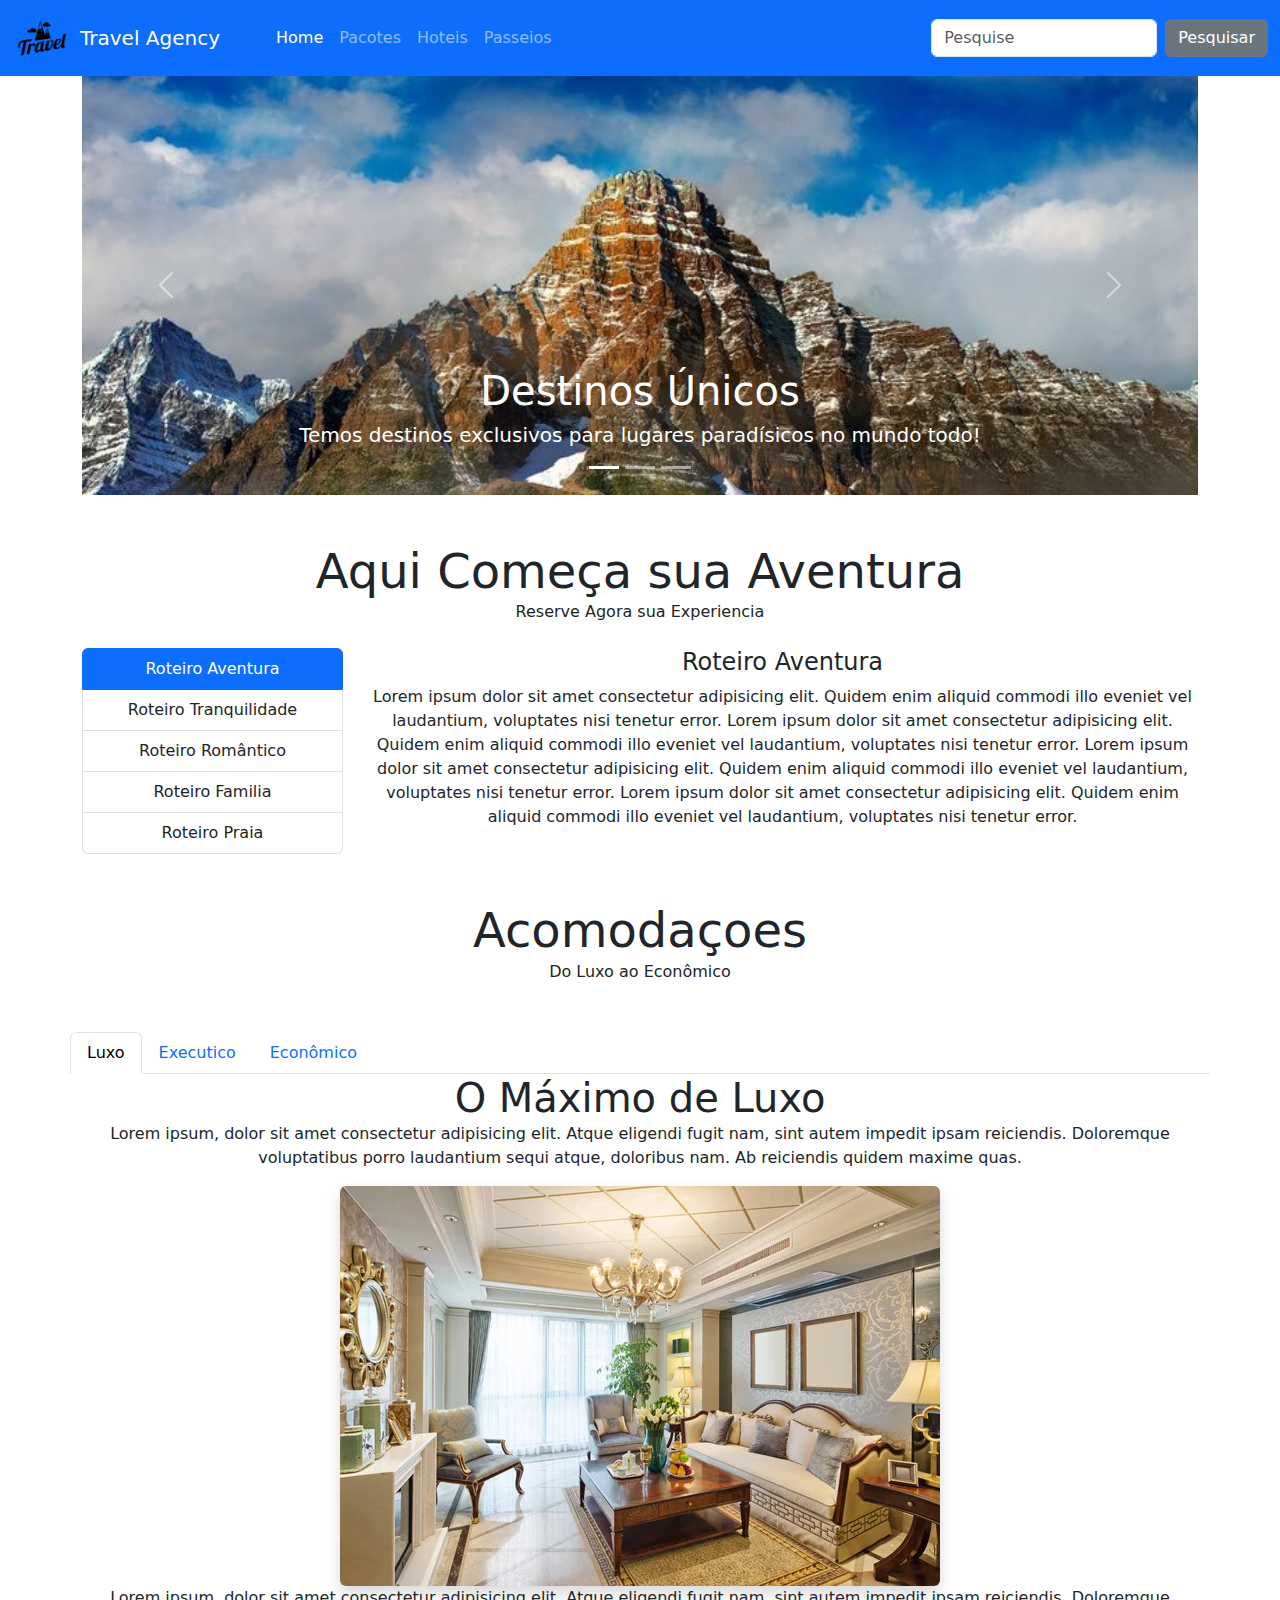
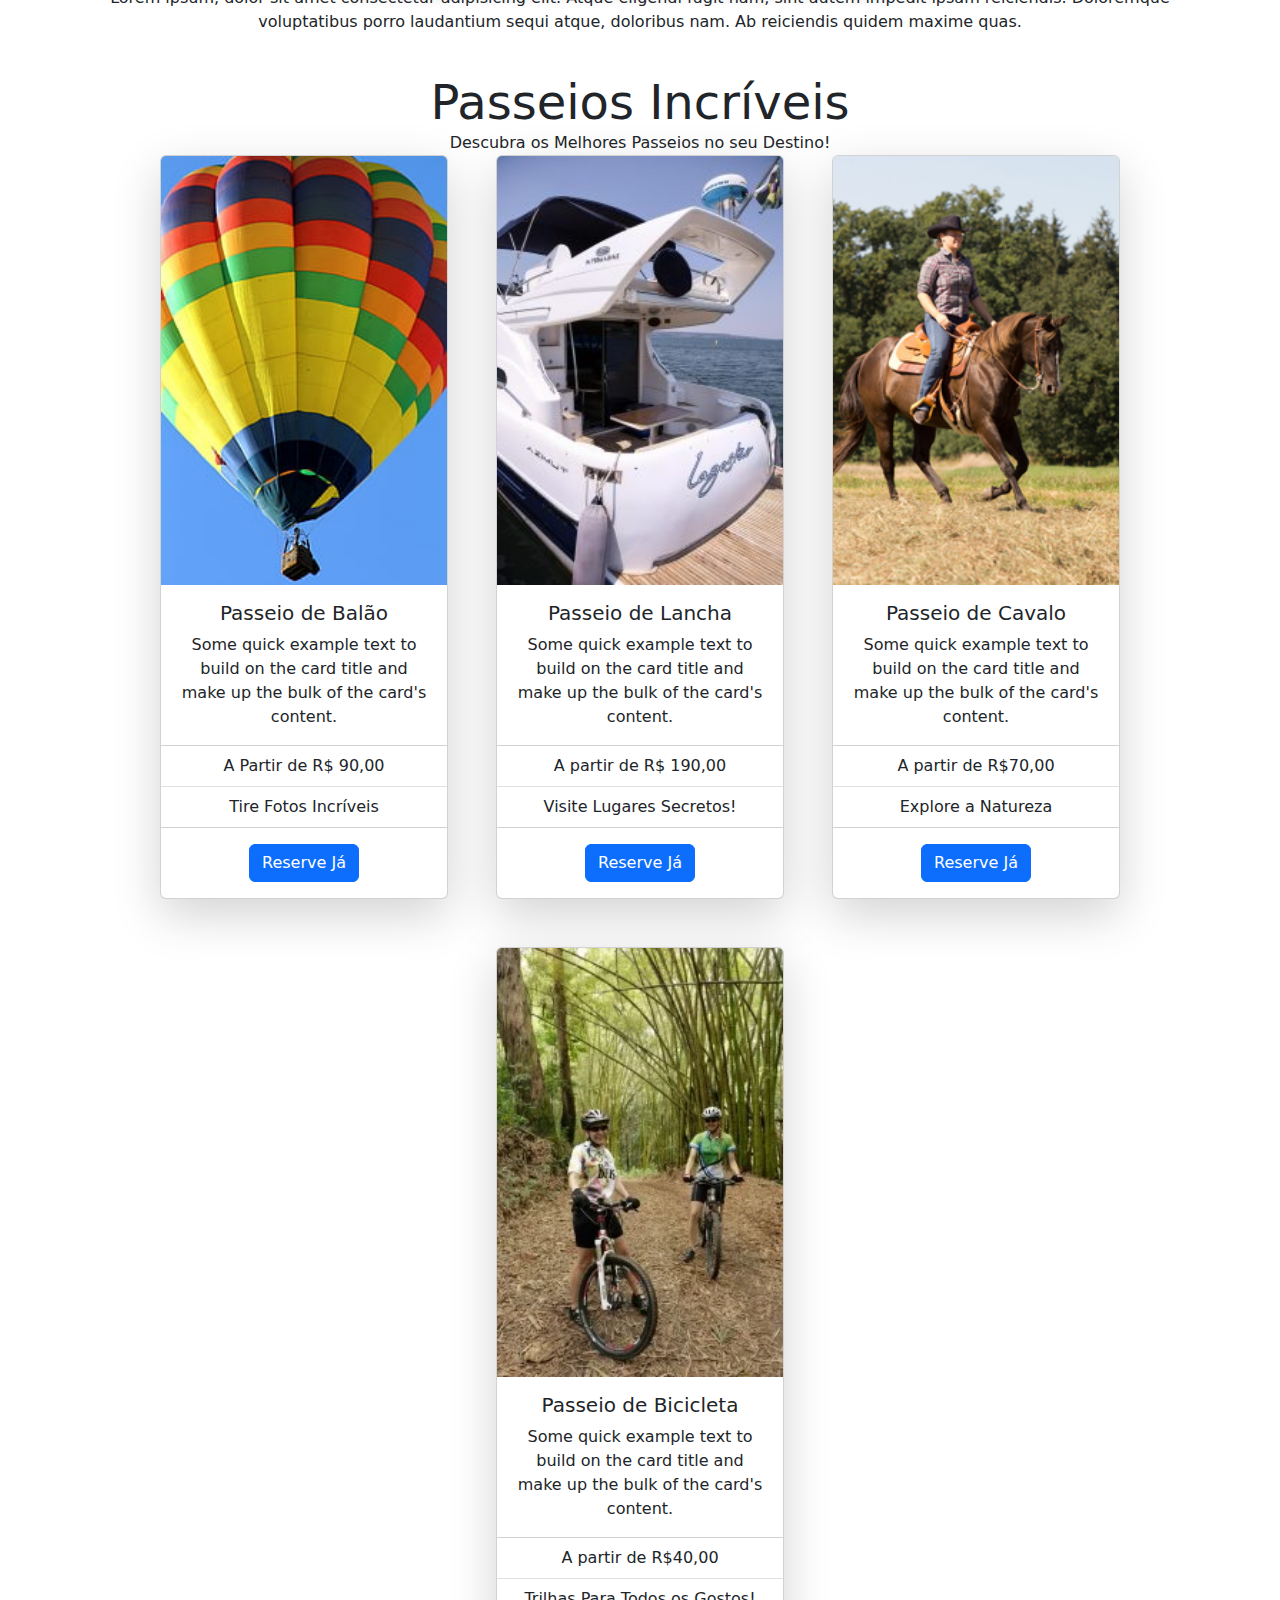
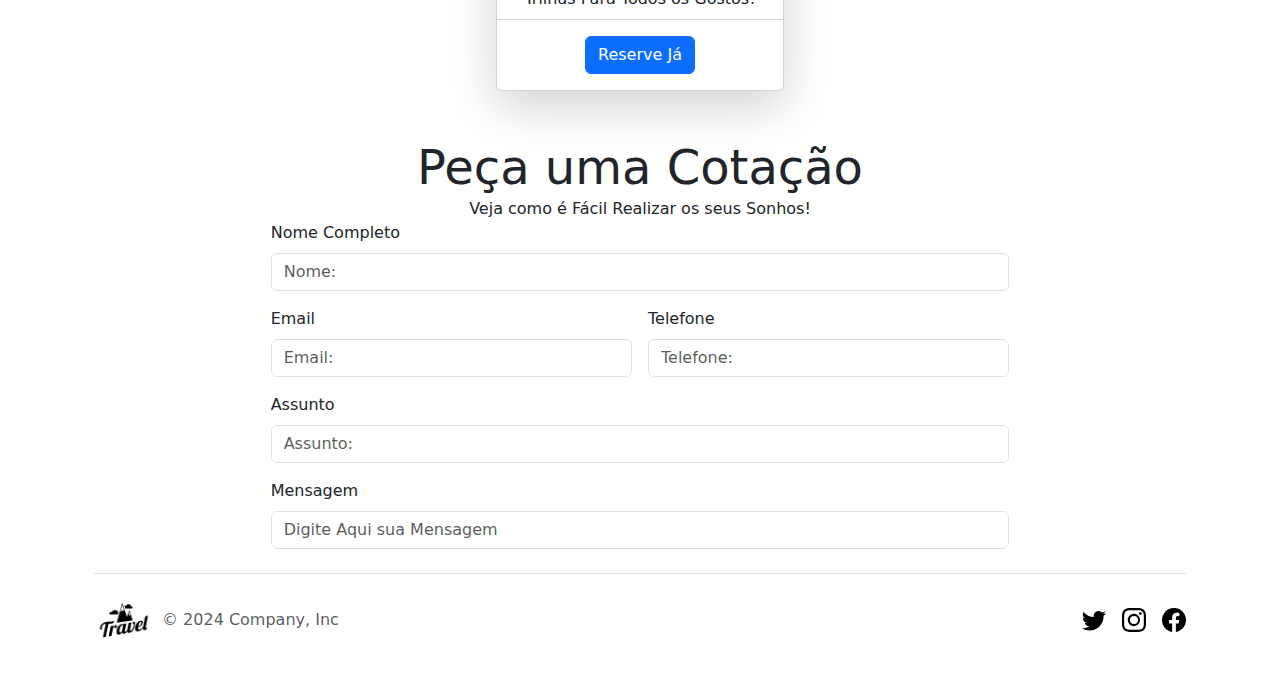
<file: index.html>
<!DOCTYPE html>
<html lang="en">

<head>
    <meta charset="UTF-8">
    <meta name="viewport" content="width=device-width, initial-scale=1.0">
    <title>Travel Agency</title>
    <link rel="stylesheet" href="scrollspy-roteiro.css">
    <link href="https://cdn.jsdelivr.net/npm/bootstrap@5.3.3/dist/css/bootstrap.min.css" rel="stylesheet"
        integrity="sha384-QWTKZyjpPEjISv5WaRU9OFeRpok6YctnYmDr5pNlyT2bRjXh0JMhjY6hW+ALEwIH" crossorigin="anonymous">
    <script src="https://cdn.jsdelivr.net/npm/bootstrap@5.3.3/dist/js/bootstrap.bundle.min.js"
        integrity="sha384-YvpcrYf0tY3lHB60NNkmXc5s9fDVZLESaAA55NDzOxhy9GkcIdslK1eN7N6jIeHz" crossorigin="anonymous">
        </script>
</head>

<body>
    <nav class="navbar navbar-expand-lg bg-primary navbar-dark" >
      <div class="container-fluid">
        <img src="assets/logo.png"  width="60" alt="logo" class="me-2" >  
          <a class="navbar-brand me-5" href="#">Travel Agency</a>
          <button class="navbar-toggler" type="button" data-bs-toggle="collapse" data-bs-target="#navbarSupportedContent" aria-controls="navbarSupportedContent" aria-expanded="false" aria-label="Toggle navigation">
            <span class="navbar-toggler-icon"></span>
          </button>
          <div class="collapse navbar-collapse" id="navbarSupportedContent">
            <ul class="navbar-nav me-auto mb-2 mb-lg-0">
              <li class="nav-item">
                <a class="nav-link active" aria-current="page" href="index.html">Home</a>
              </li>
              <li class="nav-item">
                <a class="nav-link " aria-current="page" href="pacotes.html">Pacotes</a>
              </li>
              <li class="nav-item">
                <a class="nav-link " aria-current="page" href="hoteis.html">Hoteis</a>
              </li>
              <li class="nav-item">
                <a class="nav-link " aria-current="page" href="passeios.html">Passeios</a>
              </li>
             
            </ul>
            <form class="d-flex" role="search">
              <input class="form-control me-2" type="search" placeholder="Pesquise" aria-label="Pesquise">
              <button class="btn btn-secondary" type="submit">Pesquisar</button>
            </form>
          </div>
        </div>
      </nav>

      <div class="container">
        <div id="carouselExampleCaptions" class="carousel slide d-none d-lg-block">
          <div class="carousel-indicators">
            <button type="button" data-bs-target="#carouselExampleCaptions" data-bs-slide-to="0" class="active" aria-current="true" aria-label="Slide 1"></button>
            <button type="button" data-bs-target="#carouselExampleCaptions" data-bs-slide-to="1" aria-label="Slide 2"></button>
            <button type="button" data-bs-target="#carouselExampleCaptions" data-bs-slide-to="2" aria-label="Slide 3"></button>
          </div>
          <div class="carousel-inner">
            <div class="carousel-item active">
              <img src="assets/img1.jpg" class="d-block w-100" alt="...">
              <div class="carousel-caption d-none d-md-block">
                <h1>Destinos Únicos</h1>
                <h5>Temos destinos exclusivos para lugares paradísicos no mundo todo!</h5>
              </div>
            </div>
            <div class="carousel-item">
              <img src="assets/img2.jpg" class="d-block w-100" alt="...">
              <div class="carousel-caption d-none d-md-block">
                <h1>Contato com a natureza</h1>
                <h5>Desconecte do mundo e se conecte com a natureza</h5>
              </div>
            </div>
            <div class="carousel-item">
              <img src="assets/img3.jpg" class="d-block w-100" alt="...">
              <div class="carousel-caption d-none d-md-block">
                <h1>Que tal um mergulho na natureza?</h1>
                <h5>Aproveite nossos pacotes ecológicos exclusivos!</h5>
              </div>
            </div>
          </div>
          <button class="carousel-control-prev" type="button" data-bs-target="#carouselExampleCaptions" data-bs-slide="prev">
            <span class="carousel-control-prev-icon" aria-hidden="true"></span>
            <span class="visually-hidden">Previous</span>
          </button>
          <button class="carousel-control-next" type="button" data-bs-target="#carouselExampleCaptions" data-bs-slide="next">
            <span class="carousel-control-next-icon" aria-hidden="true"></span>
            <span class="visually-hidden">Next</span>
          </button>
        </div>
      </div>
      
      <div class="container text-center mt-5">
        <div class="row">
          <div class="col">
            <div class="display-5">
              Aqui Começa sua Aventura
            </div>
            Reserve Agora sua Experiencia
          </div>
        </div>
        
        <div class="row mt-4">
          <div class="col-3">
            <div id="list-example" class="list-group">
              <a class="list-group-item list-group-item-action" href="#list-item-1">Roteiro Aventura</a>
              <a class="list-group-item list-group-item-action" href="#list-item-2">Roteiro Tranquilidade</a>
              <a class="list-group-item list-group-item-action" href="#list-item-3">Roteiro Romântico</a>
              <a class="list-group-item list-group-item-action" href="#list-item-4">Roteiro Familia</a>
              <a class="list-group-item list-group-item-action" href="#list-item-5">Roteiro Praia</a>
            </div>
          </div>
          <div class="col-9">
            <div data-bs-spy="scroll" data-bs-target="#list-example" data-bs-smooth-scroll="true" class="scrollspy-roteiro" tabindex="0">
              <h4 id="list-item-1">Roteiro Aventura</h4>
              <p>
                Lorem ipsum dolor sit amet consectetur adipisicing elit.
                Quidem enim aliquid commodi illo eveniet vel laudantium,
                voluptates nisi tenetur error. Lorem ipsum dolor sit amet consectetur adipisicing elit.
                Quidem enim aliquid commodi illo eveniet vel laudantium,
                voluptates nisi tenetur error. Lorem ipsum dolor sit amet consectetur adipisicing elit.
                Quidem enim aliquid commodi illo eveniet vel laudantium,
                voluptates nisi tenetur error. Lorem ipsum dolor sit amet consectetur adipisicing elit.
                Quidem enim aliquid commodi illo eveniet vel laudantium,
                voluptates nisi tenetur error.
              </p>
              <h4 id="list-item-2">Roteiro Tranquilidade</h4>
              <p>
                Lorem ipsum dolor sit amet consectetur adipisicing elit.
                Quidem enim aliquid commodi illo eveniet vel laudantium,
                voluptates nisi tenetur error. Lorem ipsum dolor sit amet consectetur adipisicing elit.
                Quidem enim aliquid commodi illo eveniet vel laudantium,
                voluptates nisi tenetur error. Lorem ipsum dolor sit amet consectetur adipisicing elit.
                Quidem enim aliquid commodi illo eveniet vel laudantium,
                voluptates nisi tenetur error. Lorem ipsum dolor sit amet consectetur adipisicing elit.
                Quidem enim aliquid commodi illo eveniet vel laudantium,
                voluptates nisi tenetur error.
              </p>
              <h4 id="list-item-3">Roteiro Romântico</h4>
              <p>
                Lorem ipsum dolor sit amet consectetur adipisicing elit.
                Quidem enim aliquid commodi illo eveniet vel laudantium,
                voluptates nisi tenetur error. Lorem ipsum dolor sit amet consectetur adipisicing elit.
                Quidem enim aliquid commodi illo eveniet vel laudantium,
                voluptates nisi tenetur error. Lorem ipsum dolor sit amet consectetur adipisicing elit.
                Quidem enim aliquid commodi illo eveniet vel laudantium,
                voluptates nisi tenetur error. Lorem ipsum dolor sit amet consectetur adipisicing elit.
                Quidem enim aliquid commodi illo eveniet vel laudantium,
                voluptates nisi tenetur error.
              </p>
              <h4 id="list-item-4">Roteiro Familia</h4>
              <p>
                Lorem ipsum dolor sit amet consectetur adipisicing elit.
                Quidem enim aliquid commodi illo eveniet vel laudantium,
                voluptates nisi tenetur error. Lorem ipsum dolor sit amet consectetur adipisicing elit.
                Quidem enim aliquid commodi illo eveniet vel laudantium,
                voluptates nisi tenetur error. Lorem ipsum dolor sit amet consectetur adipisicing elit.
                Quidem enim aliquid commodi illo eveniet vel laudantium,
                voluptates nisi tenetur error. Lorem ipsum dolor sit amet consectetur adipisicing elit.
                Quidem enim aliquid commodi illo eveniet vel laudantium,
                voluptates nisi tenetur error.
              </p>
              <h4 id="list-item-5">Roteiro Praia</h4>
              <p>
                Lorem ipsum dolor sit amet consectetur adipisicing elit.
                Quidem enim aliquid commodi illo eveniet vel laudantium,
                voluptates nisi tenetur error. Lorem ipsum dolor sit amet consectetur adipisicing elit.
                Quidem enim aliquid commodi illo eveniet vel laudantium,
                voluptates nisi tenetur error. Lorem ipsum dolor sit amet consectetur adipisicing elit.
                Quidem enim aliquid commodi illo eveniet vel laudantium,
                voluptates nisi tenetur error. Lorem ipsum dolor sit amet consectetur adipisicing elit.
                Quidem enim aliquid commodi illo eveniet vel laudantium,
                voluptates nisi tenetur error.
              </p>
            </div>
          </div>
        </div>
      </div>

      <div class="container text-center mt-5">
        <div class="row">
          <div class="col">
            <div class="display-5">
              Acomodaçoes
            </div>
            Do Luxo ao Econômico
          </div>

          <ul class="nav nav-tabs mt-5" id="myTab" role="tablist">
            <li class="nav-item" role="presentation">
              <button class="nav-link active" id="home-tab" data-bs-toggle="tab" data-bs-target="#home-tab-pane" type="button" role="tab" aria-controls="home-tab-pane" aria-selected="true">Luxo</button>
            </li>
            <li class="nav-item" role="presentation">
              <button class="nav-link" id="profile-tab" data-bs-toggle="tab" data-bs-target="#profile-tab-pane" type="button" role="tab" aria-controls="profile-tab-pane" aria-selected="false">Executico</button>
            </li>
            <li class="nav-item" role="presentation">
              <button class="nav-link" id="contact-tab" data-bs-toggle="tab" data-bs-target="#contact-tab-pane" type="button" role="tab" aria-controls="contact-tab-pane" aria-selected="false">Econômico</button>
            </li>
            
          </ul>
          <div class="tab-content" id="myTabContent">
            <div class="tab-pane fade show active" id="home-tab-pane" role="tabpanel" aria-labelledby="home-tab" tabindex="0">
              <div class="display-6">
                O Máximo de Luxo
              </div>
              <p>
                Lorem ipsum, dolor sit amet consectetur adipisicing elit.
                Atque eligendi fugit nam, sint autem impedit ipsam reiciendis.
                Doloremque voluptatibus porro laudantium sequi atque, doloribus nam.
                Ab reiciendis quidem maxime quas.
              </p>
              
              <img src="assets/room1.jpg" alt="luxo" class="shadow rounded img-fluid">
              
              <p>
                Lorem ipsum, dolor sit amet consectetur adipisicing elit.
                Atque eligendi fugit nam, sint autem impedit ipsam reiciendis.
                Doloremque voluptatibus porro laudantium sequi atque, doloribus nam.
                Ab reiciendis quidem maxime quas.
              </p>
            </div>
            
            <div class="tab-pane fade" id="profile-tab-pane" role="tabpanel" aria-labelledby="profile-tab" tabindex="0">
              <div class="display-6">
                Melhor Custo Beneficio
              </div>
              <p>
                Lorem ipsum, dolor sit amet consectetur adipisicing elit.
                Atque eligendi fugit nam, sint autem impedit ipsam reiciendis.
                Doloremque voluptatibus porro laudantium sequi atque, doloribus nam.
                Ab reiciendis quidem maxime quas.
              </p>
              
              <img src="assets/room2.jpg" alt="Executivo" class="shadow rounded img-fluid">
              
              <p>
                Lorem ipsum, dolor sit amet consectetur adipisicing elit.
                Atque eligendi fugit nam, sint autem impedit ipsam reiciendis.
                Doloremque voluptatibus porro laudantium sequi atque, doloribus nam.
                Ab reiciendis quidem maxime quas.
              </p>
            </div>
            
            <div class="tab-pane fade" id="contact-tab-pane" role="tabpanel" aria-labelledby="contact-tab" tabindex="0">
              <div class="display-6">
                Somente o Essencial
              </div>
              
              <p>
                Lorem ipsum, dolor sit amet consectetur adipisicing elit.
                Atque eligendi fugit nam, sint autem impedit ipsam reiciendis.
                Doloremque voluptatibus porro laudantium sequi atque, doloribus nam.
                Ab reiciendis quidem maxime quas.
              </p>
              
              <img src="assets/room3.jpg" alt="Econômico" class="shadow rounded img-fluid">
              
              <p>
                Lorem ipsum, dolor sit amet consectetur adipisicing elit.
                Atque eligendi fugit nam, sint autem impedit ipsam reiciendis.
                Doloremque voluptatibus porro laudantium sequi atque, doloribus nam.
                Ab reiciendis quidem maxime quas.
              </p>

            </div>
          </div>
        </div>
        
        <div class="row mt-4" >
          <div class="col">
            <div class="display-5">
              Passeios Incríveis
            </div>
            Descubra os Melhores Passeios no seu Destino!
          </div>
        </div>

        <div class="row justify-content-center gap-5">
          <div class="card p-0 shadow-lg" style="width: 18rem;">
            <img src="assets/balao.jpg" class="card-img-top" alt="...">
            <div class="card-body">
              <h5 class="card-title">Passeio de Balão</h5>
              <p class="card-text">Some quick example text to build on the card title and make up the bulk of the card's content.</p>
            </div>
            <ul class="list-group list-group-flush">
              <li class="list-group-item">A Partir de R$ 90,00</li>
              <li class="list-group-item">Tire Fotos Incríveis</li>
            </ul>
            <div class="card-body">
              <button class="btn btn-primary">Reserve Já</button>
            </div>
          </div>

          <div class="card p-0 shadow-lg" style="width: 18rem;">
            <img src="assets/lancha.jpg" class="card-img-top" alt="...">
            <div class="card-body">
              <h5 class="card-title">Passeio de Lancha</h5>
              <p class="card-text">Some quick example text to build on the card title and make up the bulk of the card's content.</p>
            </div>
            <ul class="list-group list-group-flush">
              <li class="list-group-item">A partir de R$ 190,00</li>
              <li class="list-group-item">Visite Lugares Secretos!</li>
            </ul>
            <div class="card-body">
              <button class="btn btn-primary">Reserve Já</button>
            </div>
          </div>

          <div class="card p-0 shadow-lg" style="width: 18rem;">
            <img src="assets/cavalo.jpg" class="card-img-top" alt="...">
            <div class="card-body">
              <h5 class="card-title">Passeio de Cavalo</h5>
              <p class="card-text">Some quick example text to build on the card title and make up the bulk of the card's content.</p>
            </div>
            <ul class="list-group list-group-flush">
              <li class="list-group-item">A partir de R$70,00</li>
              <li class="list-group-item">Explore a Natureza</li>
            </ul>
            <div class="card-body">
              <button class="btn btn-primary">Reserve Já</button>
            </div>
          </div>

          <div class="card p-0 shadow-lg" style="width: 18rem;">
            <img src="assets/bicicleta.jpg" class="card-img-top" alt="...">
            <div class="card-body">
              <h5 class="card-title">Passeio de Bicicleta</h5>
              <p class="card-text">Some quick example text to build on the card title and make up the bulk of the card's content.</p>
            </div>
            <ul class="list-group list-group-flush">
              <li class="list-group-item">A partir de R$40,00</li>
              <li class="list-group-item">Trilhas Para Todos os Gostos!</li>
            </ul>
            <div class="card-body">
              <button class="btn btn-primary">Reserve Já</button>
            </div>
          </div>
        </div>

        <div class="row mt-5" >
          <div class="col">
            <div class="display-5">
              Peça uma Cotação
            </div>
            Veja como é Fácil Realizar os seus Sonhos!
          </div>
        </div>

        <form class="row g-3 text-start">
          <div class="col-12 offset-0 col-md-8 offset-md-2">
            <label for="nome" class="form-label" >Nome Completo</label>
            <input type="nome" class="form-control" placeholder="Nome:">
          </div>

          <div class="col-12 offset-0 col-md-8 offset-md-2 col-lg-4 offset-lg-2">
            <label for="email" class="form-label" >Email</label>
            <input type="nome" class="form-control" placeholder="Email:">
          </div>

          <div class="col-12 offset-0 col-md-8 offset-md-2 col-lg-4 offset-lg-0">
            <label for="telefone" class="form-label" >Telefone</label>
            <input type="nome" class="form-control" placeholder="Telefone:">
          </div>

          <div class="col-12 offset-0 col-md-8 offset-md-2 ">
            <label for="assunto" class="form-label" >Assunto</label>
            <input type="nome" class="form-control" placeholder="Assunto:">
          </div>

          <div class="col-12 offset-0 col-md-8 offset-md-2">
            <label for="mensagem" class="form-label" >Mensagem</label>
            <input type="nome" class="form-control" placeholder="Digite Aqui sua Mensagem">
          </div>
        </form>

        <svg xmlns="http://www.w3.org/2000/svg" class="d-none">
          <symbol id="bootstrap" viewBox="0 0 118 94">
            <title>Bootstrap</title>
            <path fill-rule="evenodd" clip-rule="evenodd" d="M24.509 0c-6.733 0-11.715 5.893-11.492 12.284.214 6.14-.064 14.092-2.066 20.577C8.943 39.365 5.547 43.485 0 44.014v5.972c5.547.529 8.943 4.649 10.951 11.153 2.002 6.485 2.28 14.437 2.066 20.577C12.794 88.106 17.776 94 24.51 94H93.5c6.733 0 11.714-5.893 11.491-12.284-.214-6.14.064-14.092 2.066-20.577 2.009-6.504 5.396-10.624 10.943-11.153v-5.972c-5.547-.529-8.934-4.649-10.943-11.153-2.002-6.484-2.28-14.437-2.066-20.577C105.214 5.894 100.233 0 93.5 0H24.508zM80 57.863C80 66.663 73.436 72 62.543 72H44a2 2 0 01-2-2V24a2 2 0 012-2h18.437c9.083 0 15.044 4.92 15.044 12.474 0 5.302-4.01 10.049-9.119 10.88v.277C75.317 46.394 80 51.21 80 57.863zM60.521 28.34H49.948v14.934h8.905c6.884 0 10.68-2.772 10.68-7.727 0-4.643-3.264-7.207-9.012-7.207zM49.948 49.2v16.458H60.91c7.167 0 10.964-2.876 10.964-8.281 0-5.406-3.903-8.178-11.425-8.178H49.948z"></path>
          </symbol>
          <symbol id="facebook" viewBox="0 0 16 16">
            <path d="M16 8.049c0-4.446-3.582-8.05-8-8.05C3.58 0-.002 3.603-.002 8.05c0 4.017 2.926 7.347 6.75 7.951v-5.625h-2.03V8.05H6.75V6.275c0-2.017 1.195-3.131 3.022-3.131.876 0 1.791.157 1.791.157v1.98h-1.009c-.993 0-1.303.621-1.303 1.258v1.51h2.218l-.354 2.326H9.25V16c3.824-.604 6.75-3.934 6.75-7.951z"/>
          </symbol>
          <symbol id="instagram" viewBox="0 0 16 16">
              <path d="M8 0C5.829 0 5.556.01 4.703.048 3.85.088 3.269.222 2.76.42a3.917 3.917 0 0 0-1.417.923A3.927 3.927 0 0 0 .42 2.76C.222 3.268.087 3.85.048 4.7.01 5.555 0 5.827 0 8.001c0 2.172.01 2.444.048 3.297.04.852.174 1.433.372 1.942.205.526.478.972.923 1.417.444.445.89.719 1.416.923.51.198 1.09.333 1.942.372C5.555 15.99 5.827 16 8 16s2.444-.01 3.298-.048c.851-.04 1.434-.174 1.943-.372a3.916 3.916 0 0 0 1.416-.923c.445-.445.718-.891.923-1.417.197-.509.332-1.09.372-1.942C15.99 10.445 16 10.173 16 8s-.01-2.445-.048-3.299c-.04-.851-.175-1.433-.372-1.941a3.926 3.926 0 0 0-.923-1.417A3.911 3.911 0 0 0 13.24.42c-.51-.198-1.092-.333-1.943-.372C10.443.01 10.172 0 7.998 0h.003zm-.717 1.442h.718c2.136 0 2.389.007 3.232.046.78.035 1.204.166 1.486.275.373.145.64.319.92.599.28.28.453.546.598.92.11.281.24.705.275 1.485.039.843.047 1.096.047 3.231s-.008 2.389-.047 3.232c-.035.78-.166 1.203-.275 1.485a2.47 2.47 0 0 1-.599.919c-.28.28-.546.453-.92.598-.28.11-.704.24-1.485.276-.843.038-1.096.047-3.232.047s-2.39-.009-3.233-.047c-.78-.036-1.203-.166-1.485-.276a2.478 2.478 0 0 1-.92-.598 2.48 2.48 0 0 1-.6-.92c-.109-.281-.24-.705-.275-1.485-.038-.843-.046-1.096-.046-3.233 0-2.136.008-2.388.046-3.231.036-.78.166-1.204.276-1.486.145-.373.319-.64.599-.92.28-.28.546-.453.92-.598.282-.11.705-.24 1.485-.276.738-.034 1.024-.044 2.515-.045v.002zm4.988 1.328a.96.96 0 1 0 0 1.92.96.96 0 0 0 0-1.92zm-4.27 1.122a4.109 4.109 0 1 0 0 8.217 4.109 4.109 0 0 0 0-8.217zm0 1.441a2.667 2.667 0 1 1 0 5.334 2.667 2.667 0 0 1 0-5.334z"/>
          </symbol>
          <symbol id="twitter" viewBox="0 0 16 16">
            <path d="M5.026 15c6.038 0 9.341-5.003 9.341-9.334 0-.14 0-.282-.006-.422A6.685 6.685 0 0 0 16 3.542a6.658 6.658 0 0 1-1.889.518 3.301 3.301 0 0 0 1.447-1.817 6.533 6.533 0 0 1-2.087.793A3.286 3.286 0 0 0 7.875 6.03a9.325 9.325 0 0 1-6.767-3.429 3.289 3.289 0 0 0 1.018 4.382A3.323 3.323 0 0 1 .64 6.575v.045a3.288 3.288 0 0 0 2.632 3.218 3.203 3.203 0 0 1-.865.115 3.23 3.23 0 0 1-.614-.057 3.283 3.283 0 0 0 3.067 2.277A6.588 6.588 0 0 1 .78 13.58a6.32 6.32 0 0 1-.78-.045A9.344 9.344 0 0 0 5.026 15z"/>
          </symbol>
        </svg>

        <div class="container">
          <footer class="d-flex flex-wrap justify-content-between align-items-center py-3 my-4 border-top">
            <div class="col-12 col-md-4 d-flex align-items-center justify-content-md-start justify-content-center">
              <a href="/" class="mb-3 me-2 mb-md-0 text-body-secondary text-decoration-none lh-1">
                <img src="assets/logo.png" width="60">
              </a>
              <span class="mb-3 mb-md-0 text-body-secondary">&copy; 2024 Company, Inc</span>
            </div>
        
            <ul class="nav col-12 col-md-4 justify-content-md-end justify-content-center list-unstyled d-flex">
              <li class="ms-3"><a class="text-body-secondary" href="#"><svg class="bi" width="24" height="24"><use xlink:href="#twitter"/></svg></a></li>
              <li class="ms-3"><a class="text-body-secondary" href="#"><svg class="bi" width="24" height="24"><use xlink:href="#instagram"/></svg></a></li>
              <li class="ms-3"><a class="text-body-secondary" href="#"><svg class="bi" width="24" height="24"><use xlink:href="#facebook"/></svg></a></li>
            </ul>
          </footer>
        </div>



</body>

</html>
</file>
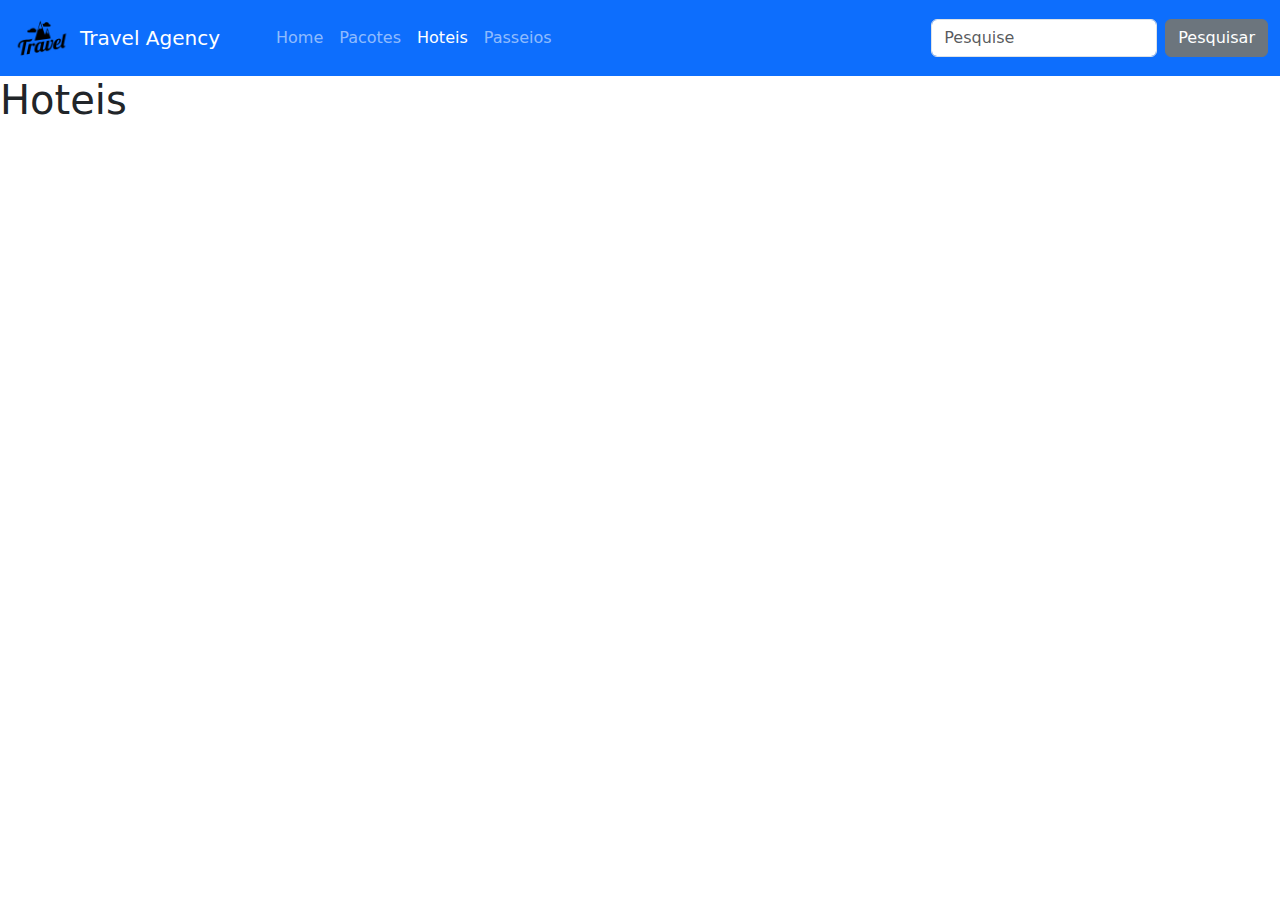
<file: hoteis.html>
<!DOCTYPE html>
<html lang="en">

<head>
    <meta charset="UTF-8">
    <meta name="viewport" content="width=device-width, initial-scale=1.0">
    <title>Travel Agency</title>
    <link href="https://cdn.jsdelivr.net/npm/bootstrap@5.3.3/dist/css/bootstrap.min.css" rel="stylesheet"
        integrity="sha384-QWTKZyjpPEjISv5WaRU9OFeRpok6YctnYmDr5pNlyT2bRjXh0JMhjY6hW+ALEwIH" crossorigin="anonymous">
    <script src="https://cdn.jsdelivr.net/npm/bootstrap@5.3.3/dist/js/bootstrap.bundle.min.js"
        integrity="sha384-YvpcrYf0tY3lHB60NNkmXc5s9fDVZLESaAA55NDzOxhy9GkcIdslK1eN7N6jIeHz" crossorigin="anonymous">
        </script>
</head>

<body>
    <nav class="navbar navbar-expand-lg bg-primary navbar-dark">
      <div class="container-fluid">
        <img src="assets/logo.png"  width="60" alt="logo" class="me-2" >  
          <a class="navbar-brand me-5" href="#">Travel Agency</a>
          <button class="navbar-toggler" type="button" data-bs-toggle="collapse" data-bs-target="#navbarSupportedContent" aria-controls="navbarSupportedContent" aria-expanded="false" aria-label="Toggle navigation">
            <span class="navbar-toggler-icon"></span>
          </button>
          <div class="collapse navbar-collapse" id="navbarSupportedContent">
            <ul class="navbar-nav me-auto mb-2 mb-lg-0">
              <li class="nav-item">
                <a class="nav-link " aria-current="page" href="index.html">Home</a>
              </li>
              <li class="nav-item">
                <a class="nav-link " aria-current="page" href="pacotes.html">Pacotes</a>
              </li>
              <li class="nav-item">
                <a class="nav-link active" aria-current="page" href="hoteis.html">Hoteis</a>
              </li>
              <li class="nav-item">
                <a class="nav-link " aria-current="page" href="passeios.html">Passeios</a>
              </li>
             
            </ul>
            <form class="d-flex" role="search">
              <input class="form-control me-2" type="search" placeholder="Pesquise" aria-label="Pesquise">
              <button class="btn btn-secondary" type="submit">Pesquisar</button>
            </form>
          </div>
        </div>
      </nav>

      <h1>Hoteis</h1>

</body>

</html>
</file>
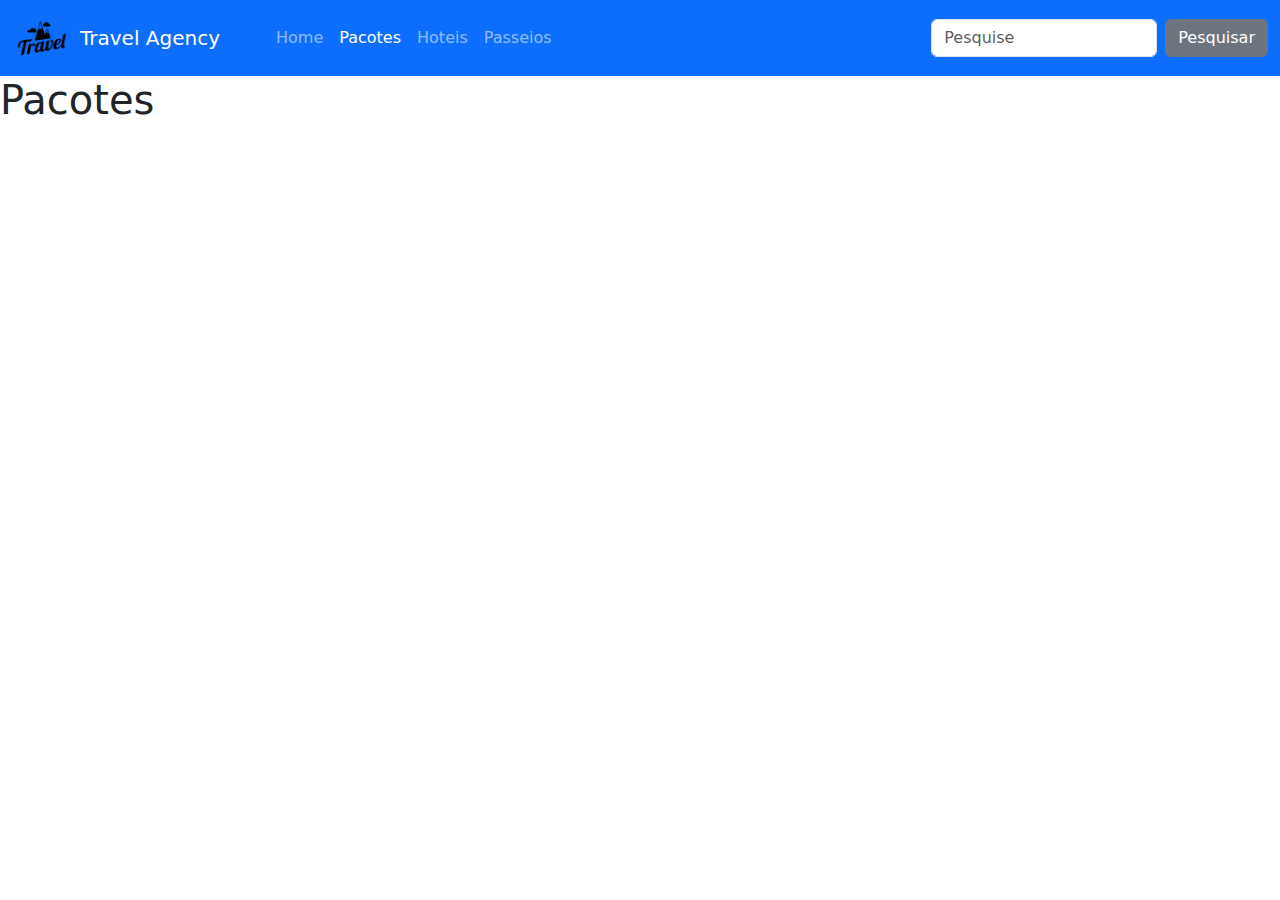
<file: pacotes.html>
<!DOCTYPE html>
<html lang="en">

<head>
    <meta charset="UTF-8">
    <meta name="viewport" content="width=device-width, initial-scale=1.0">
    <title>Travel Agency</title>
    <link href="https://cdn.jsdelivr.net/npm/bootstrap@5.3.3/dist/css/bootstrap.min.css" rel="stylesheet"
        integrity="sha384-QWTKZyjpPEjISv5WaRU9OFeRpok6YctnYmDr5pNlyT2bRjXh0JMhjY6hW+ALEwIH" crossorigin="anonymous">
    <script src="https://cdn.jsdelivr.net/npm/bootstrap@5.3.3/dist/js/bootstrap.bundle.min.js"
        integrity="sha384-YvpcrYf0tY3lHB60NNkmXc5s9fDVZLESaAA55NDzOxhy9GkcIdslK1eN7N6jIeHz" crossorigin="anonymous">
        </script>
</head>

<body>
    <nav class="navbar navbar-expand-lg bg-primary navbar-dark">
      <div class="container-fluid">
        <img src="assets/logo.png"  width="60" alt="logo" class="me-2" >  
          <a class="navbar-brand me-5" href="#">Travel Agency</a>
          <button class="navbar-toggler" type="button" data-bs-toggle="collapse" data-bs-target="#navbarSupportedContent" aria-controls="navbarSupportedContent" aria-expanded="false" aria-label="Toggle navigation">
            <span class="navbar-toggler-icon"></span>
          </button>
          <div class="collapse navbar-collapse" id="navbarSupportedContent">
            <ul class="navbar-nav me-auto mb-2 mb-lg-0">
              <li class="nav-item">
                <a class="nav-link " aria-current="page" href="index.html">Home</a>
              </li>
              <li class="nav-item">
                <a class="nav-link active" aria-current="page" href="pacotes.html">Pacotes</a>
              </li>
              <li class="nav-item">
                <a class="nav-link " aria-current="page" href="hoteis.html">Hoteis</a>
              </li>
              <li class="nav-item">
                <a class="nav-link " aria-current="page" href="passeios.html">Passeios</a>
              </li>
             
            </ul>
            <form class="d-flex" role="search">
              <input class="form-control me-2" type="search" placeholder="Pesquise" aria-label="Pesquise">
              <button class="btn btn-secondary" type="submit">Pesquisar</button>
            </form>
          </div>
        </div>
      </nav>

      <h1>Pacotes</h1>

</body>

</html>
</file>
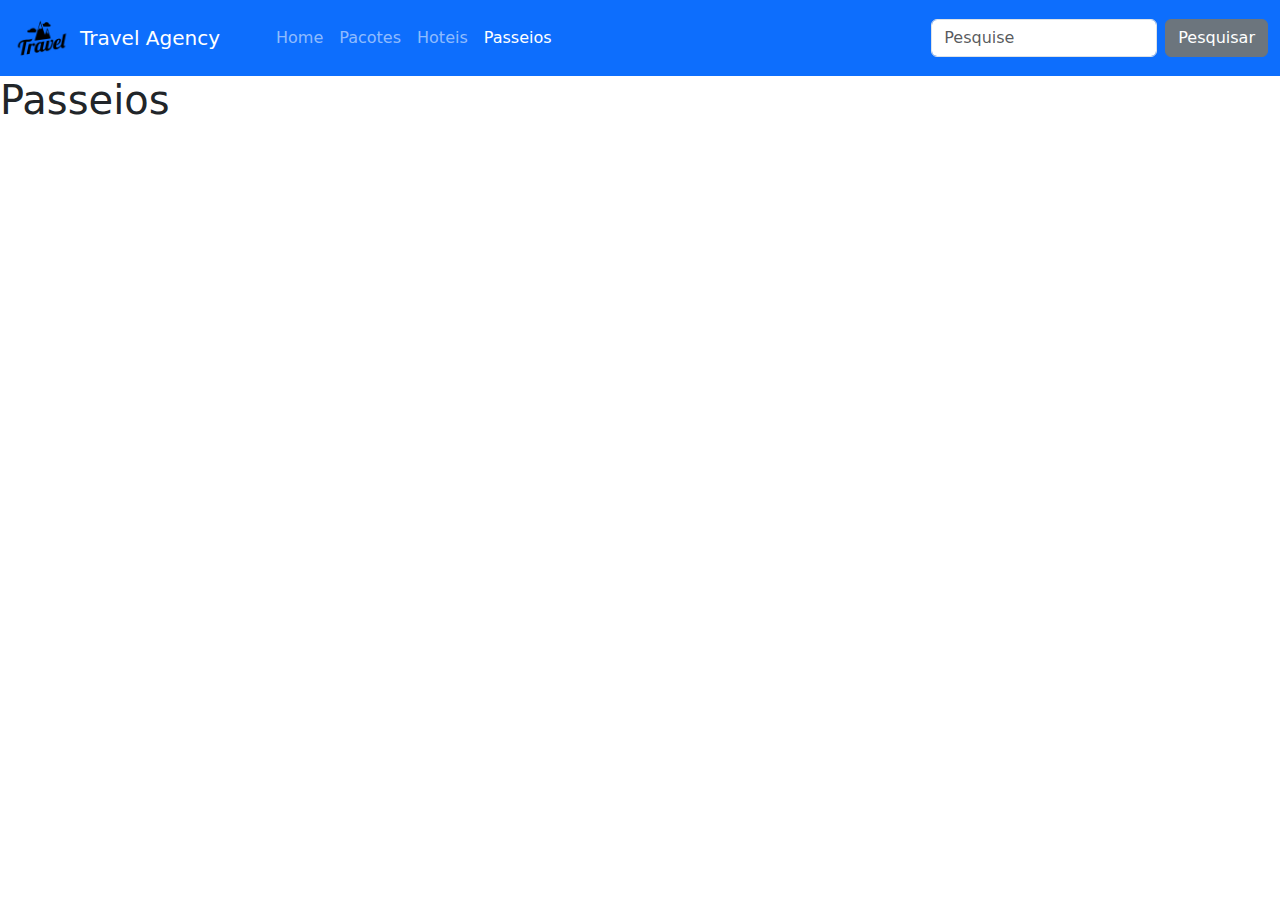
<file: passeios.html>
<!DOCTYPE html>
<html lang="en">

<head>
    <meta charset="UTF-8">
    <meta name="viewport" content="width=device-width, initial-scale=1.0">
    <title>Travel Agency</title>
    <link href="https://cdn.jsdelivr.net/npm/bootstrap@5.3.3/dist/css/bootstrap.min.css" rel="stylesheet"
        integrity="sha384-QWTKZyjpPEjISv5WaRU9OFeRpok6YctnYmDr5pNlyT2bRjXh0JMhjY6hW+ALEwIH" crossorigin="anonymous">
    <script src="https://cdn.jsdelivr.net/npm/bootstrap@5.3.3/dist/js/bootstrap.bundle.min.js"
        integrity="sha384-YvpcrYf0tY3lHB60NNkmXc5s9fDVZLESaAA55NDzOxhy9GkcIdslK1eN7N6jIeHz" crossorigin="anonymous">
        </script>
</head>

<body>
    <nav class="navbar navbar-expand-lg bg-primary navbar-dark">
      <div class="container-fluid">
        <img src="assets/logo.png"  width="60" alt="logo" class="me-2" >  
          <a class="navbar-brand me-5" href="#">Travel Agency</a>
          <button class="navbar-toggler" type="button" data-bs-toggle="collapse" data-bs-target="#navbarSupportedContent" aria-controls="navbarSupportedContent" aria-expanded="false" aria-label="Toggle navigation">
            <span class="navbar-toggler-icon"></span>
          </button>
          <div class="collapse navbar-collapse" id="navbarSupportedContent">
            <ul class="navbar-nav me-auto mb-2 mb-lg-0">
              <li class="nav-item">
                <a class="nav-link " aria-current="page" href="index.html">Home</a>
              </li>
              <li class="nav-item">
                <a class="nav-link " aria-current="page" href="pacotes.html">Pacotes</a>
              </li>
              <li class="nav-item">
                <a class="nav-link " aria-current="page" href="hoteis.html">Hoteis</a>
              </li>
              <li class="nav-item">
                <a class="nav-link active" aria-current="page" href="passeios.html">Passeios</a>
              </li>
             
            </ul>
            <form class="d-flex" role="search">
              <input class="form-control me-2" type="search" placeholder="Pesquise" aria-label="Pesquise">
              <button class="btn btn-secondary" type="submit">Pesquisar</button>
            </form>
          </div>
        </div>
      </nav>

      <h1>Passeios</h1>

</body>

</html>
</file>
<file: scrollspy-roteiro.css>
.scrollspy-roteiro{
    height: 200px;
    overflow-y: scroll;

}
</file>
